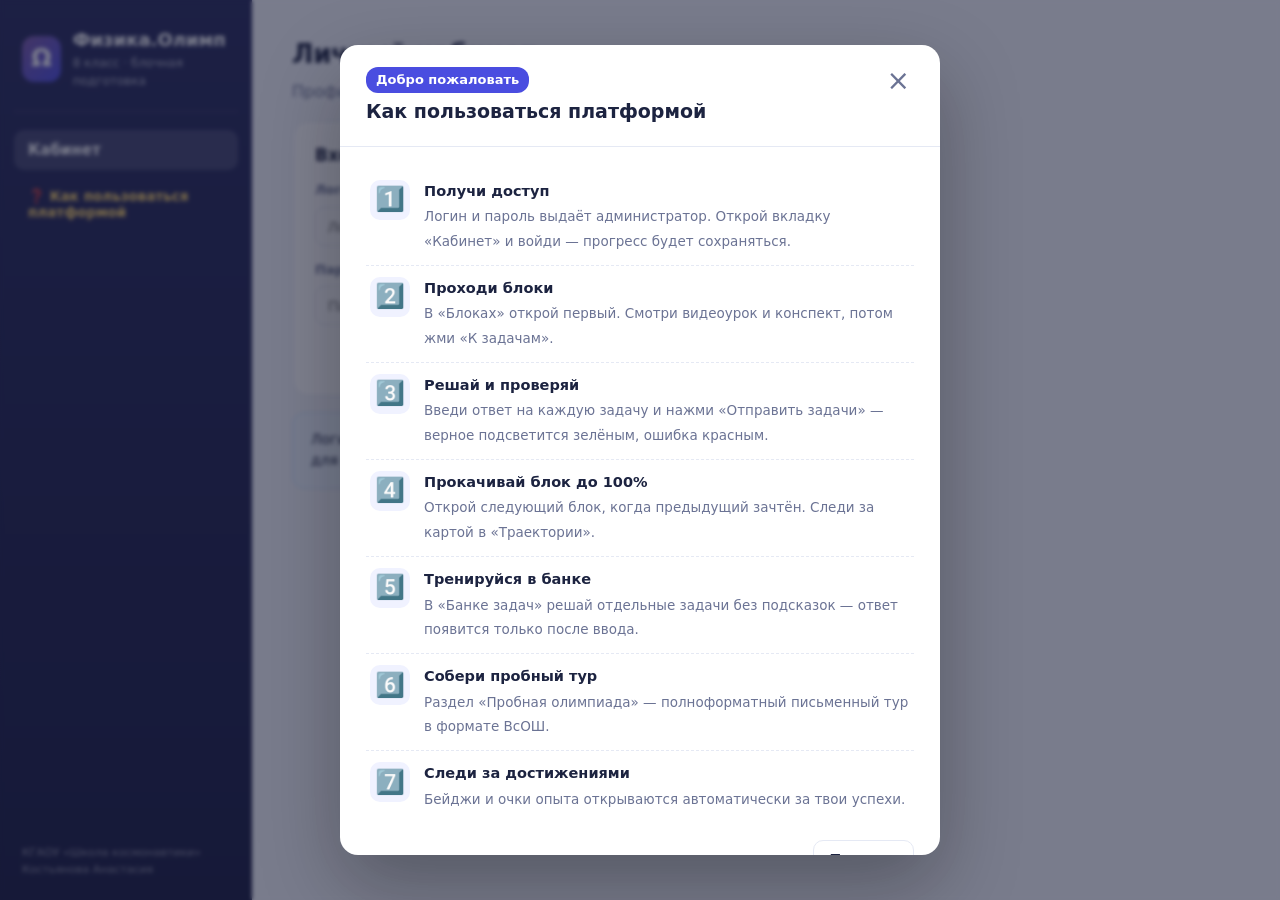
<file: index.html>
<!DOCTYPE html>
<html lang="ru">
<head>
<meta charset="UTF-8">
<meta name="viewport" content="width=device-width, initial-scale=1.0">
<title>Физика.Олимп 8 класс — блочная олимпиадная подготовка</title>
<link rel="stylesheet" href="style.css">
<link rel="stylesheet" href="katex/katex.min.css">
</head>
<body>
<div class="app" id="app">

  <aside class="sidebar" id="sidebar">
    <div class="brand">
      <div class="brand-icon">Ω</div>
      <div>
        <div class="brand-title">Физика.Олимп</div>
        <div class="brand-sub">8 класс · блочная подготовка</div>
      </div>
    </div>
    <nav class="nav">
      <button class="nav-btn" data-view="dashboard">Траектория</button>
      <button class="nav-btn" data-view="modules">Блоки</button>
      <button class="nav-btn" data-view="meeting" id="meeting-nav-btn">Блок с преподавателем</button>
      <button class="nav-btn" data-view="bank">Банк задач</button>
      <button class="nav-btn" data-view="olympiad" id="olympiad-nav-btn" style="display:none">Пробная олимпиада</button>
      <button class="nav-btn" data-view="classes" id="classes-nav-btn" style="display:none">Классы</button>
      <button class="nav-btn" data-view="mystats" id="mystats-nav-btn" style="display:none">Моя статистика</button>
      <button class="nav-btn" data-view="achievements">Достижения</button>
      <button class="nav-btn" data-view="profile">Кабинет</button>
      <button class="nav-help" id="nav-help-question">❓ Как пользоваться платформой</button>
    </nav>
    <div class="sidebar-foot" id="sb-user">КГАОУ «Школа космонавтики»<br>Костьянова Анастасия</div>
  </aside>

  <main class="main" id="main">

    <!-- ТРАЕКТОРИЯ -->
    <section class="view active" id="view-dashboard">
      <div class="hero">
        <div class="hero-inner">
          <span class="hero-tag">Олимпиадная физика · 8 класс</span>
          <h1>Твой трек <span class="accent">к олимпиадам</span></h1>
          <p class="hero-sub" id="hero-sub">Блочная дистанционная подготовка: видеокурс, теория, задачи и достижения.</p>
          <div class="hero-actions">
            <button class="btn btn-primary" data-view-btn="modules">Открыть блоки</button>
            <button class="btn btn-ghost" data-view-btn="bank">Банк задач</button>
          </div>
        </div>
        <div class="hero-badges">
          <div class="stat"><b id="dash-xp">0</b><span>очков опыта</span></div>
          <div class="stat"><b id="dash-lvl">Обуч.</b><span>уровень трека</span></div>
          <div class="stat"><b id="dash-modules">0/12</b><span>блоков</span></div>
          <div class="stat"><b id="dash-ach">0</b><span>достижений</span></div>
        </div>
      </div>

      <!-- МИНИ-КАРТА -->
      <div class="panel">
        <h3>Карта олимпиадного трека</h3>
        <p class="muted" style="font-size:13px;margin-bottom:12px">Где ты сейчас. Зелёные — пройдены, оранжевый — текущий, серые — впереди.</p>
        <div id="minimap" class="minimap"></div>
      </div>

      <div class="dash-row">
        <div class="panel skill-panel">
          <h3>Кольца навыков</h3>
          <p class="muted" style="font-size:13px;margin-bottom:12px">Пять компетенций олимпиадника. Заполнение растёт от задач.</p>
          <div id="skill-rings"></div>
        </div>
        <div class="panel mastery-panel">
          <h3>Мастерство по блокам</h3>
          <p class="muted" style="font-size:13px;margin-bottom:12px">100% — блок зачтён.</p>
          <div id="dash-mastery"></div>
        </div>
      </div>

      <div class="panel">
        <h3>📄 Домашнее задание</h3>
        <div id="dash-homework" class="dash-homework"></div>
      </div>

      <div class="panel">
        <h3>Последние достижения</h3>
        <div id="dash-ach-list" class="dash-ach-list"></div>
      </div>
    </section>

    <!-- МОДУЛИ (сетка прямоугольников) -->
    <section class="view" id="view-modules">
      <div class="view-head-row">
        <div class="view-head">
          <h2>Олимпиадные блоки</h2>
          <p class="muted">Каждый блок: видеокурс с конспектом → задачи → автопроверка. Следующий открывается после «зачёта».</p>
        </div>
        <div class="head-actions">
          <button class="btn" id="module-reset" title="Сбросить прогресс трека">Сбросить прогресс</button>
        </div>
      </div>
      <div id="module-grid"></div>
    </section>

    <!-- РАБОЧАЯ ОБЛАСТЬ МОДУЛЯ -->
    <section class="view" id="view-module">
      <div class="module-workspace">
        <button class="btn btn-sm" id="mod-back">← Ко всем блокам</button>
        <div id="mod-head" class="mod-head"></div>
        <!-- ЭТАП 1: ВИДЕОУРОК -->
        <div id="mod-lesson" class="mod-lesson"></div>
        <!-- ЭТАП 2: ЗАДАЧИ -->
        <div id="mod-tasks" class="mod-tasks"></div>
      </div>
    </section>

    <!-- МОДУЛЬ С ПРЕПОДАВАТЕЛЕМ -->
    <section class="view" id="view-meeting">
      <div class="view-head">
        <h2>Блок с преподавателем</h2>
        <p class="muted">Звонок (телемост), интерактивная доска и учебные материалы — всё связано с текущей темой.</p>
      </div>

      <div class="meeting-layout">

        <!-- ЛЕВАЯ КОЛОНКА: созвон + доска -->
        <div class="meeting-left">
          <div class="panel">
            <h3>📞 Созвон с преподавателем</h3>
            <p class="muted" style="font-size:13px;margin-bottom:10px">Открой звонок в телемосте, а ниже используй интерактивную доску.</p>
            <div class="telemost-box">
              <div class="telemost-hero">
                <div class="th-icon">📹</div>
                <div class="th-title">Звонок в Яндекс.Телемосте</div>
                <div class="th-sub">Яндекс.Телемост не позволяет встраивать звонок в страницу, поэтому он открывается в отдельной вкладке.</div>
                <a class="btn btn-primary btn-lg" href="https://telemost.yandex.ru/j/64857306460563" target="_blank" rel="noopener">🔔 Открыть звонок</a>
              </div>
            </div>
          </div>

          <div class="panel" id="main-board-panel">
            <div class="bb-head">
              <div>
                <h3>🎨 Интерактивная доска</h3>
                <div class="muted" style="font-size:12.5px" id="bb-head-sub">Лист 1</div>
              </div>
              <div class="bb-actions">
                <button class="btn btn-sm bb-btn" id="bb-invert" title="Инвертировать доску (белая/тёмная)">🌗 Инверт</button>
                <button class="btn btn-sm bb-btn" id="bb-save">💾 Сохранить доску</button>
              </div>
            </div>

            <!-- Панель инструментов -->
            <div class="bb-toolbar">
              <button class="bb-tool active" data-tool="pen" title="Рисовать">✏️</button>
              <button class="bb-tool" data-tool="eraser" title="Стирать">🧽</button>
              <button class="bb-tool" data-tool="rect" title="Прямоугольник">▭</button>
              <button class="bb-tool" data-tool="ellipse" title="Овал">◯</button>
              <button class="bb-tool" data-tool="line" title="Линия">╱</button>
              <button class="bb-tool" data-tool="select" title="Выбрать картинку">🖼</button>
              <span class="bb-sep"></span>
              <button class="bb-tool" id="bb-addimg" title="Добавить картинку">➕🖼</button>
              <span class="bb-sep"></span>
              <input type="color" id="bb-color" value="#1c2340" title="Цвет маркера">
              <span class="bb-color-val" id="bb-color-val">#1c2340</span>
              <span class="bb-sep"></span>
              <button class="bb-tool" id="bb-new" title="Новый лист">📄</button>
              <button class="bb-tool" id="bb-undo" title="Отменить">↩️</button>
              <button class="bb-tool" id="bb-clear" title="Очистить лист">🗑</button>
              <input type="file" id="bb-imgfile" accept="image/*" hidden>
            </div>

            <!-- Листы -->
            <div class="bb-sheets" id="bb-sheets"></div>

            <!-- Холст -->
            <div class="bb-canvas-wrap">
              <canvas id="bb-canvas" width="1200" height="700"></canvas>
            </div>
          </div>
        </div>

        <!-- ПРАВАЯ КОЛОНКА: учебные материалы -->
        <div class="meeting-right">
          <div class="panel">
            <h3>📚 Учебные материалы</h3>
            <p class="muted" style="font-size:13px;margin-bottom:10px">Конспекты, листы и сохранённые доски по теме.</p>
            <div id="mmaterials-list" class="materials-list"></div>
          </div>
        </div>

      </div>
    </section>

    <!-- БАНК ЗАДАЧ -->
    <section class="view" id="view-bank">
      <div class="view-head-row">
        <div class="view-head">
          <h2>Банк олимпиадных задач</h2>
          <p class="muted">Решай задачи без подсказки, зарабатывай опыт. Ответы не показываются заранее.</p>
        </div>
        <div class="head-actions">
          <button class="btn btn-primary" id="bank-add">+ Добавить задачу</button>
        </div>
      </div>

      <div class="bank-summary">
        <div class="bs-block"><b id="statBase">0</b><span>База</span></div>
        <div class="bs-block"><b id="statActive">0</b><span>Актив</span></div>
        <div class="bs-block"><b id="statOlimp">0</b><span>Олимп</span></div>
        <div class="bs-block"><b id="statSession">0</b><span>Сессия</span></div>
        <div class="bs-block total"><b id="statSolved">0</b><span>решено верно</span></div>
      </div>

      <div class="bank-filters">
        <span>Блок:</span>
        <select id="bank-module-filter" class="filter-select">
          <option value="all">Все блоки</option>
        </select>
        <span class="fsep">Уровень:</span>
        <button class="chip active" data-lvla="all">Все</button>
        <button class="chip" data-lvla="base">База</button>
        <button class="chip" data-lvla="active">Актив</button>
        <button class="chip" data-lvla="olimp">Олимп</button>
        <button class="chip" data-lvla="session">СЕССИЯ</button>
      </div>
      <div id="bank-list"></div>
    </section>

    <!-- ПРОБНАЯ ОЛИМПИАДА -->
    <section class="view" id="view-olympiad">
      <div class="view-head">
        <h2>Пробная олимпиада</h2>
        <p class="muted">Полноформатный письменный тур в формате ВсОШ. Собери набор, скачай листы, реши и разбери ошибки.</p>
      </div>
      <div class="pattern-card">
        <h3>Формат тура</h3>
        <div class="pattern-row"><span class="p-badge bO">Задачи 1–5</span><span>5 задач · по 5–7 баллов · письменное решение</span></div>
        <div class="pattern-row scored"><span>Всего</span><span>макс. 30 баллов · 3 часа</span></div>
      </div>
      <div class="olymp-actions">
        <div class="kr-material">
          <label>Брать задачи из блоков</label>
          <select id="olymp-modules" multiple size="4"></select>
          <span class="muted" style="font-size:12px">Ctrl/Cmd — выбрать несколько</span>
        </div>
        <button class="btn btn-primary" id="olymp-gen">Собрать тур (5 задач)</button>
        <button class="btn" id="olymp-dl-txt" disabled>Скачать лист (txt)</button>
      </div>
      <div id="olymp-output"></div>
    </section>

    <!-- КЛАССЫ (учитель/админ) -->
    <section class="view" id="view-classes">
      <div class="view-head-row">
        <div class="view-head">
          <h2>Классы</h2>
          <p class="muted">Выбери класс или создай новый. Внутри — олимпиады, контрольные работы и статистика класса.</p>
        </div>
        <div class="head-actions">
          <button class="btn btn-primary" id="classes-add-btn">+ Создать класс</button>
        </div>
      </div>
      <div id="classes-body"></div>
    </section>

    <!-- Подвкладка КЛАССА: олимпиады / КР / статистика -->
    <section class="view" id="view-class">
      <div class="cl-topbar">
        <button class="btn btn-sm" id="cl-back">← Ко всем классам</button>
        <div>
          <h2 id="cl-title"></h2>
          <div class="muted" id="cl-sub" style="font-size:13px"></div>
        </div>
        <button class="btn btn-sm btn-ghost" id="cl-edit">Состав класса</button>
        <button class="btn btn-sm btn-danger" id="cl-del" style="background:#fdecea;color:#c0392b;border:1px solid #f3b7b0">🗑 Удалить класс</button>
      </div>
      <div id="cl-body" class="cl-body"></div>
    </section>

    <!-- МОЯ СТАТИСТИКА (ученик) -->
    <section class="view" id="view-mystats">
      <div class="view-head">
        <h2>Моя статистика</h2>
        <p class="muted">Твои результаты: олимпиады РСОШ, домашние задания и выполнение курса.</p>
      </div>
      <div id="mystats-body"></div>
    </section>

    <!-- ДОСТИЖЕНИЯ -->
    <section class="view" id="view-achievements">
      <div class="view-head-row">
        <div class="view-head">
          <h2>Достижения</h2>
          <p class="muted">Бейджи за успехи в треке. Открываются автоматически.</p>
        </div>
        <div class="head-actions">
          <button class="btn" id="ach-export">Экспорт</button>
          <button class="btn" id="ach-import">Импорт</button>
        </div>
      </div>
      <div id="ach-grid" class="ach-grid"></div>
      <input type="file" id="ach-file" accept=".json" hidden>
    </section>

    <!-- ЛИЧНЫЙ КАБИНЕТ -->
    <section class="view" id="view-profile">
      <div class="view-head">
        <h2>Личный кабинет</h2>
        <p class="muted">Профиль ученика. Данные хранятся локально в браузере.</p>
      </div>
      <div id="profile-body" class="profile-body"></div>
    </section>

    <!-- МОДАЛКА ТЕОРИИ -->
    <div class="modal" id="theory-modal" hidden>
      <div class="modal-box theory-box">
        <div class="modal-head">
          <div><span class="lesson-no" id="th-no"></span><h3 id="th-title"></h3><span class="lm-type" id="th-type"></span></div>
          <button class="modal-close" id="th-close">&times;</button>
        </div>
        <div class="modal-body" id="th-body"></div>
      </div>
    </div>

    <!-- МОДАЛКА ДОБАВЛЕНИЯ ЗАДАЧИ -->
    <div class="modal" id="task-modal" hidden>
      <div class="modal-box">
        <div class="modal-head"><h3>Добавить задачу в банк</h3><button class="modal-close" id="tm-close">&times;</button></div>
        <div class="modal-body">
          <form id="task-form">
            <div class="form-row"><label>Блок</label><select id="tf-module"></select></div>
            <div class="form-row"><label>Уровень</label><select id="tf-level"><option value="base">База</option><option value="active" selected>Актив</option><option value="olimp">Олимп</option></select></div>
            <div class="form-row"><label>Тип</label><select id="tf-type"><option value="calc">Расчётная</option><option value="test">Тест</option><option value="expert">Экспертная</option><option value="experiment">Эксперимент</option></select></div>
            <div class="form-row"><label>Условие</label><textarea id="tf-text" rows="3"></textarea></div>
            <div class="form-row" id="options-row" hidden><label>Варианты ответа (через «;»)</label><input id="tf-options"></div>
            <div class="form-row"><label>Ответ</label><input id="tf-answer"></div>
            <div class="form-row"><label>Решение</label><textarea id="tf-solution" rows="3"></textarea></div>
            <div class="form-actions"><button type="button" class="btn" id="tm-cancel">Отмена</button><button type="submit" class="btn btn-primary">Сохранить</button></div>
          </form>
        </div>
      </div>
    </div>

    <!-- МОДАЛКА ОНБОРДИНГА / "КАК ПОЛЬЗОВАТЬСЯ" -->
    <div class="modal" id="onboard-modal" hidden>
      <div class="modal-box onboard-box">
        <div class="modal-head">
          <div><span class="lesson-no">Добро пожаловать</span><h3>Как пользоваться платформой</h3></div>
          <button class="modal-close" id="ob-close">&times;</button>
        </div>
        <div class="modal-body">
          <div class="onboard-steps">
            <div class="ob-step"><div class="ob-icon">1️⃣</div><div class="ob-body"><b>Получи доступ</b><span>Логин и пароль выдаёт администратор. Открой вкладку «Кабинет» и войди — прогресс будет сохраняться.</span></div></div>
            <div class="ob-step"><div class="ob-icon">2️⃣</div><div class="ob-body"><b>Проходи блоки</b><span>В «Блоках» открой первый. Смотри видеоурок и конспект, потом жми «К задачам».</span></div></div>
            <div class="ob-step"><div class="ob-icon">3️⃣</div><div class="ob-body"><b>Решай и проверяй</b><span>Введи ответ на каждую задачу и нажми «Отправить задачи» — верное подсветится зелёным, ошибка красным.</span></div></div>
            <div class="ob-step"><div class="ob-icon">4️⃣</div><div class="ob-body"><b>Прокачивай блок до 100%</b><span>Открой следующий блок, когда предыдущий зачтён. Следи за картой в «Траектории».</span></div></div>
            <div class="ob-step"><div class="ob-icon">5️⃣</div><div class="ob-body"><b>Тренируйся в банке</b><span>В «Банке задач» решай отдельные задачи без подсказок — ответ появится только после ввода.</span></div></div>
            <div class="ob-step"><div class="ob-icon">6️⃣</div><div class="ob-body"><b>Собери пробный тур</b><span>Раздел «Пробная олимпиада» — полноформатный письменный тур в формате ВсОШ.</span></div></div>
            <div class="ob-step"><div class="ob-icon">7️⃣</div><div class="ob-body"><b>Следи за достижениями</b><span>Бейджи и очки опыта открываются автоматически за твои успехи.</span></div></div>
          </div>
          <div class="form-actions" style="margin-top:18px">
            <button class="btn" id="ob-skip">Понятно</button>
          </div>
        </div>
      </div>
    </div>

  </main>
</div>

<div id="toast" class="toast" hidden></div>

<script src="Каталог - Модули/data.js?v=20261109A"></script>
<script src="Каталог - Теория/theory.js?v=20261109A"></script>
<script src="Каталог - Видеоуроки/lessons.js?v=20261109A"></script>
<script src="Каталог - Банк олимпиадных задач/bank.js?v=20261109A"></script>
<script src="Каталог - Банк олимпиадных задач/bank-extra.js?v=20261109A"></script>
<script src="Каталог - Банк олимпиадных задач/bank-session.js?v=20261109A"></script>
<script src="Каталог - Сервер/xlsx.js?v=20261109A"></script>
<script src="pdfkit/pdf-lib.bundle.js?v=20261109A"></script>
<script src="pdfkit/fontkit.js?v=20261109A"></script>
<script src="pdfkit/fizika8-font.js?v=20261109A"></script>
<script src="pdfkit/pdf-gen.js?v=20261109A"></script>
<script src="katex/katex.min.js?v=20261109A"></script>
<script src="katex/auto-render.min.js?v=20261109A"></script>
<script src="db-config.js?v=20261109A"></script>
<script src="db.js?v=20261109A"></script>
<script src="app.js?v=20261109A"></script>
</body>
</html>
</file>
<file: style.css>
﻿:root{
  --bg:#f4f6fb;
  --card:#ffffff;
  --ink:#1c2340;
  --muted:#6b7394;
  --line:#e5e9f4;
  --primary:#4a4de0;
  --primary-2:#6c5ce7;
  --heat:#e8503a;
  --electro:#2f6fed;
  --good:#2f9e63;
  --gold:#f4a825;
  --shadow:0 10px 30px rgba(28,35,64,.08);
  --radius:16px;
}
*{box-sizing:border-box;margin:0;padding:0}
html{-webkit-text-size-adjust:100%}
body{font-family:"Segoe UI",system-ui,-apple-system,sans-serif;background:var(--bg);color:var(--ink);line-height:1.55}
button{font-family:inherit;cursor:pointer;border:none;background:none;color:inherit}

.app{display:flex;min-height:100vh}

/* -------- Sidebar -------- */
.sidebar{width:252px;flex:none;background:linear-gradient(180deg,#272a5c,#191c42);color:#fff;padding:22px 14px;display:flex;flex-direction:column;position:sticky;top:0;height:100vh}
.brand{display:flex;gap:12px;align-items:center;padding:4px 8px 20px;border-bottom:1px solid rgba(255,255,255,.12)}
.brand-icon{width:46px;height:46px;border-radius:12px;background:linear-gradient(135deg,#7d5ba6,#4a4de0);display:grid;place-items:center;font-size:24px;font-weight:700}
.brand-title{font-size:18px;font-weight:700}
.brand-sub{font-size:12px;opacity:.65}
.nav{display:flex;flex-direction:column;gap:4px;margin-top:18px;flex:1}
.nav-btn{text-align:left;padding:11px 14px;border-radius:10px;font-size:15px;color:#cdd2f0;transition:.15s;font-weight:500}
.nav-btn:hover{background:rgba(255,255,255,.06);color:#fff}
.nav-btn.active{background:rgba(255,255,255,.14);color:#fff;font-weight:600}
.sidebar-foot{font-size:11px;opacity:.5;padding:12px 8px 0}

/* -------- Main -------- */
.main{flex:1;padding:34px 40px;max-width:1200px}
.view{display:none;animation:fade .25s ease}
.view.active{display:block}
@keyframes fade{from{opacity:0;transform:translateY(6px)}to{opacity:1;transform:none}}

.view-head h2{font-size:26px;font-weight:800;letter-spacing:-.4px}
.view-head p{margin-top:6px;max-width:780px}
.muted{color:var(--muted)}
.view-head-row{display:flex;justify-content:space-between;align-items:flex-end;gap:20px;flex-wrap:wrap}
.head-actions{display:flex;gap:10px;flex-wrap:wrap}

/* -------- Buttons -------- */
.btn{background:#fff;border:1px solid var(--line);color:var(--ink);padding:10px 16px;border-radius:10px;font-size:14px;font-weight:600;transition:.15s}
.btn:hover{border-color:#c9cff0;background:#fafbff}
.btn-primary{background:linear-gradient(135deg,var(--primary),var(--primary-2));color:#fff;border:none}
.btn-primary:hover{filter:brightness(1.06);border:none}
.btn-ghost{background:transparent;border:none;color:var(--primary);font-weight:600}
.btn:disabled{opacity:.45;cursor:not-allowed}
.btn-sm{padding:6px 12px;font-size:13px}

/* -------- Hero / dashboard -------- */
.hero{background:linear-gradient(135deg,#343a7d,#4a4de0 55%,#7d5ba6);border-radius:22px;color:#fff;padding:38px;position:relative;overflow:hidden;box-shadow:var(--shadow)}
.hero::after{content:"";position:absolute;right:-60px;top:-60px;width:260px;height:260px;border-radius:50%;background:rgba(255,255,255,.10)}
.hero::before{content:"";position:absolute;right:40px;bottom:-90px;width:220px;height:220px;border-radius:50%;background:rgba(255,255,255,.06)}
.hero-inner{position:relative;z-index:2;max-width:640px}
.hero-tag{display:inline-block;font-size:12px;letter-spacing:.08em;text-transform:uppercase;background:rgba(255,255,255,.18);padding:5px 12px;border-radius:20px;margin-bottom:16px}
.hero h1{font-size:40px;font-weight:800;letter-spacing:-1px}
.hero .accent{color:#ffd76a}
.hero-sub{margin-top:12px;font-size:16px;opacity:.92}
.hero-actions{margin-top:24px;display:flex;gap:12px;flex-wrap:wrap}
.hero .btn{color:#fff}
.hero .btn-primary{background:#fff;color:var(--primary)}
.hero .btn-ghost{color:#fff;border-color:rgba(255,255,255,.5)}
.hero-badges{display:flex;gap:18px;margin-top:34px;flex-wrap:wrap;position:relative;z-index:2}
.stat{background:rgba(255,255,255,.12);border:1px solid rgba(255,255,255,.2);border-radius:14px;padding:10px 18px;text-align:center;min-width:78px}
.stat b{display:block;font-size:22px}
.stat span{font-size:12px;opacity:.85}

.panel{background:var(--card);border:1px solid var(--line);border-radius:var(--radius);padding:20px 22px;margin-top:18px}
.panel h3{font-size:17px;font-weight:800;margin-bottom:6px}
.dash-row{display:grid;grid-template-columns:1fr 1fr;gap:16px}
.dash-row .panel{width:auto}
.dash-ach-list{display:flex;flex-direction:column;gap:8px}
.dash-achievement{display:flex;gap:12px;align-items:center;background:#f7f8ff;border:1px solid var(--line);border-radius:12px;padding:10px 14px}
.dash-achievement .da-icon{font-size:24px}
.dash-achievement .da-name{font-weight:700}
.dash-achievement.locked{opacity:.5}

/* Skill rings */
.skill-rings{display:flex;flex-direction:column;gap:10px}
.skill-ring{display:flex;align-items:center;gap:12px}
.skill-ring .sr-icon{font-size:20px;width:28px}
.skill-ring .sr-name{width:130px;font-weight:600;font-size:14px}
.sr-bar{flex:1;background:#eef0ff;border-radius:10px;height:12px;overflow:hidden}
.sr-bar i{display:block;height:100%;border-radius:10px;transition:width .4s}
.sr-pct{width:44px;text-align:right;font-weight:700;font-size:13px;color:var(--muted)}

/* Mastery rows */
.mastery-list{display:flex;flex-direction:column;gap:8px}
.mastery-row{display:flex;align-items:center;gap:10px}
.mastery-row .m-icon{font-size:16px;width:22px}
.mastery-row .m-name{flex:1;font-size:13.5px;font-weight:600}
.mastery-row .m-bar{flex:1.4;background:#eef0ff;border-radius:10px;height:10px;overflow:hidden}
.mastery-row .m-bar i{display:block;height:100%;border-radius:10px;background:linear-gradient(90deg,var(--good),var(--electro))}
.mastery-row .m-pct{width:44px;text-align:right;font-weight:700;font-size:13px;color:var(--muted)}

/* -------- Module map -------- */
.mod-map{display:flex;flex-direction:column;gap:10px;margin-top:16px}
.mod-card{display:flex;gap:16px;align-items:center;background:var(--card);border:1px solid var(--line);border-top:5px solid;border-radius:var(--radius);padding:16px 20px;transition:.15s}
.mod-card.locked{opacity:.55;border-top-color:#cfd4ea;filter:grayscale(.35)}
.mod-card.active-mod{cursor:pointer}
.mod-card.active-mod:hover{transform:translateY(-2px);box-shadow:var(--shadow)}
.mod-card.complete{border-left:6px solid var(--good)}
.mod-icon{width:48px;height:48px;border-radius:12px;display:grid;place-items:center;font-size:24px;flex:none;color:#fff}
.mod-body{flex:1}
.mod-body h3{font-size:17px;display:flex;gap:10px;align-items:center}
.mod-no{font-size:12px;font-weight:700;color:#fff;background:#6b7394;border-radius:12px;padding:2px 9px}
.mod-body p{font-size:13.5px;color:var(--muted);margin-top:2px}
.mod-progress{margin-top:8px;display:flex;align-items:center;gap:10px;font-size:12.5px;color:var(--muted)}
.mod-progress .mp-bar{flex:1;max-width:220px;background:#eef0ff;border-radius:10px;height:9px;overflow:hidden}
.mod-progress .mp-bar i{display:block;height:100%;background:linear-gradient(90deg,var(--good),var(--electro));border-radius:10px}
.mod-lvla{display:flex;gap:6px}
.lvla-badge{font-size:12px;font-weight:700;padding:3px 9px;border-radius:12px;color:#fff}
.lvla-badge .lv-name{opacity:.85}
.mod-ops{display:flex;gap:8px;margin-left:8px}
.mod-ops .btn-mini{padding:7px 12px;font-size:12.5px;border:1px solid var(--line);border-radius:9px;background:#fff;font-weight:600}
.mod-ops .btn-mini:hover{border-color:var(--primary);color:var(--primary)}
.mod-ops .btn-mini:disabled{opacity:.4;cursor:not-allowed}
.mod-locked-note{font-size:12px;color:var(--muted);font-weight:600}
.bolt{position:relative}

/* -------- Р РµРґР°РєС‚РёСЂРѕРІР°РЅРёРµ РєРѕРЅС‚РµРЅС‚Р° (teacher/admin) -------- */
.lesson-editbar{display:flex;gap:8px;flex-wrap:wrap;margin-top:8px;justify-content:center}
.lesson-editbar .btn{margin-top:2px}
.conspect-editor{background:#fff;border:1px solid var(--line);border-radius:14px;padding:16px 18px;margin:14px 0;border-left:4px solid var(--gold)}
.conspect-editor h3{font-size:15px;margin-bottom:8px}
.ce-head{display:flex;justify-content:space-between;align-items:center;gap:10px;flex-wrap:wrap;margin-bottom:10px}
.ce-toolbar{display:flex;gap:6px;flex-wrap:wrap;background:#f4f6fb;border:1px solid var(--line);border-radius:10px;padding:8px;margin-bottom:10px}
.ce-tb{padding:6px 10px;border:1px solid var(--line);background:#fff;border-radius:8px;font-size:13px;font-weight:600;cursor:pointer;color:var(--ink);line-height:1.2}
.ce-tb:hover{border-color:var(--primary);background:#f0f2ff}
.ce-sep{width:1px;background:var(--line);margin:2px 4px}
.ce-grid{display:grid;grid-template-columns:1fr 1fr;gap:12px}
.conspect-editor textarea{width:100%;padding:10px 12px;border:1px solid var(--line);border-radius:9px;font-size:13.5px;font-family:ui-monospace,Consolas,monospace;min-height:280px;resize:vertical;line-height:1.5}
.conspect-editor textarea:focus{outline:2px solid #c9cff0;border-color:var(--primary)}
.ce-preview{border:1px dashed var(--line);border-radius:9px;padding:12px 14px;background:#fdfdff;overflow:auto;max-height:360px;font-size:14px}
.ce-help{background:#eef3ff;border:1px solid #d7e0ff;border-radius:10px;padding:10px 14px;margin:10px 0;font-size:13px;color:#33406e}
.ce-help ul{margin:6px 0 6px 18px}
.ce-help li{margin:3px 0}
.ce-help code{background:#fff;border:1px solid #d7e0ff;border-radius:5px;padding:1px 5px;font-size:12px}
/* РћС„РѕСЂРјР»РµРЅРёРµ РєРѕРЅСЃРїРµРєС‚Р° */
.conspect-body h3.cc-h{font-size:19px;margin:12px 0 8px;color:var(--ink)}
.conspect-body h4{font-size:16px;margin:10px 0 6px}
.conspect-body h5{font-size:14.5px;margin:8px 0 5px}
.conspect-body p{margin:6px 0;font-size:14.5px;color:#3a4263}
.conspect-body ul,.conspect-body ol{margin:6px 0 6px 22px;font-size:14.5px;color:#3a4263}
.conspect-body li{margin:3px 0}
.conspect-body hr{border:none;border-top:2px dashed var(--line);margin:12px 0}
.conspect-body mark{background:#fff3a3;padding:0 3px;border-radius:3px}
.conspect-body .cf{font-family:"Cambria Math","Times New Roman",serif;font-style:italic;background:#f0f2ff;border-radius:4px;padding:1px 6px;font-weight:600}
.conspect-body .cc-warn{background:#fff4e5;border-left:4px solid var(--gold);border-radius:8px;padding:9px 12px;margin:8px 0;font-weight:600;color:#7a4a00}
/* Р¦РІРµС‚РЅС‹Рµ Р±Р»РѕРєРё СѓСЂРѕРєР° */
.ce-blocks{align-items:center}
.ce-lbl{font-size:12.5px;font-weight:700;color:var(--muted);margin-right:2px}
.conspect-body .cc-block{border-radius:12px;padding:12px 16px;margin:10px 0;border:1px solid var(--line);background:#fbfcff}
.conspect-body .cc-block>p{margin:6px 0}
.conspect-body .cc-block:first-child>p:first-child{margin-top:0}
.conspect-body .cc-block:last-child>p:last-child{margin-bottom:0}
.conspect-body .cc-green{background:#eefbf3;border-color:#c4e6d3;border-left:4px solid #2f9e63}
.conspect-body .cc-blue{background:#eef4ff;border-color:#cfe0fa;border-left:4px solid #2f6fed}
.conspect-body .cc-yellow{background:#fffbe8;border-color:#f2e3a8;border-left:4px solid #e8b60c}
.conspect-body .cc-red{background:#fdeeee;border-color:#f4cccc;border-left:4px solid #d9432f}
.conspect-body .cc-violet{background:#f4effa;border-color:#ddcff0;border-left:4px solid #7d5ba6}
.conspect-body .cc-gray{background:#f4f5f8;border-color:#dfe3ec;border-left:4px solid #8a91a8}
.conspect-body .cc-note{background:#eef3ff;border-left:4px solid var(--electro);border-radius:8px;padding:9px 12px;margin:8px 0;color:#33406e}
.conspect-body .cc-img{max-width:100%;border-radius:8px;border:1px solid var(--line);margin:8px 0;display:block}
.conspect-body a{color:var(--primary);font-weight:600}
.conspect-body .cc-table,.bt-q .cc-table,.bt-solution .cc-table{border-collapse:collapse;width:100%;margin:10px 0;font-size:14px;background:#fff}
.conspect-body .cc-table th,.conspect-body .cc-table td,.bt-q .cc-table th,.bt-q .cc-table td,.bt-solution .cc-table th,.bt-solution .cc-table td{border:1px solid var(--line);padding:7px 10px;text-align:left;vertical-align:middle}
.conspect-body .cc-table th,.bt-q .cc-table th,.bt-solution .cc-table th{background:#f0f2ff;color:var(--ink);font-weight:700}
.conspect-body .cc-table tr.cc-th th,.bt-q .cc-table tr.cc-th th,.bt-solution .cc-table tr.cc-th th{background:#eef4ff}
.conspect-body .cc-table .katex,.conspect-body .cc-table .katex-display,.bt-q .cc-table .katex,.bt-solution .cc-table .katex{font-size:1.08em}
.subs-wrap{margin:14px 0 2px}
.subs-head{display:flex;align-items:center;justify-content:space-between;margin-bottom:10px}
.subs-title{margin:0;font-size:16px;font-weight:800;color:var(--ink)}
.subs-count{font-size:12px;color:var(--muted);background:#eef0ff;border-radius:12px;padding:2px 10px}
.subs-grid{display:grid;grid-template-columns:repeat(auto-fill,minmax(200px,1fr));gap:12px}
.subs-list{display:flex;flex-direction:column;gap:8px}
.ticket-row{display:flex;align-items:stretch;gap:12px;background:var(--card);border:1px solid var(--line);border-left:4px solid #0e7ab8;border-radius:10px;padding:12px 14px;cursor:pointer;transition:.15s}
.ticket-row:hover{border-color:var(--primary,var(--electro));box-shadow:var(--shadow)}
.ticket-row .tr-num{flex:0 0 30px;height:30px;border-radius:8px;background:#0e7ab8;color:#fff;font-weight:800;font-size:14px;display:flex;align-items:center;justify-content:center}
.ticket-row .tr-body{flex:1;min-width:0}
.ticket-row .tr-name{font-size:14px;font-weight:700;color:var(--ink);line-height:1.3}
.ticket-row .tr-desc{font-size:12.5px;color:var(--muted);margin-top:2px}
.ticket-row .tr-go{align-self:center;flex:0 0 auto;font-size:12px;font-weight:700;color:#0e7ab8;white-space:nowrap}
.tk-sets{display:flex;gap:16px;flex-wrap:wrap}
.tk-set{flex:1 1 360px;min-width:320px}
.tk-set h4{font-size:15px;font-weight:800;color:#0e7ab8;margin:0 0 8px;border-bottom:2px solid #0e7ab8;padding-bottom:4px}
.tk-set-div{flex:0 0 2px;background:var(--line)}
.tk-ticket-title{font-size:13px;font-weight:800;color:var(--ink);margin-bottom:6px}
.tk-row{display:flex;gap:8px;margin:4px 0}
.tk-idx{flex:0 0 20px;font-weight:800;color:var(--primary,var(--electro))}
.tk-txt{flex:1;min-width:0;line-height:1.35}
@media(max-width:760px){.tk-sets{flex-direction:column}.tk-set-div{height:16px;flex:none}}
.sub-card{background:var(--card);border:1px solid var(--line);border-top:5px solid var(--primary,var(--electro));border-radius:12px;padding:14px;display:flex;flex-direction:column;gap:6px;cursor:pointer;transition:.15s;position:relative}
.sub-card:hover{transform:translateY(-2px);box-shadow:var(--shadow)}
.sub-card.active{border-color:var(--primary,var(--electro));box-shadow:0 0 0 3px rgba(47,111,237,.18)}
.sub-card .sc-top{display:flex;align-items:center;justify-content:space-between}
.sub-card .sc-icon{font-size:28px}
.sub-card .sc-open-tag{font-size:10.5px;font-weight:800;color:#fff;background:var(--good,var(--electro));border-radius:10px;padding:2px 8px}
.sub-card .sc-name{font-size:15px;font-weight:700;color:var(--ink);margin:0;line-height:1.25}
.sub-card .sc-desc{font-size:12.5px;color:var(--muted);flex:1}
.sub-card .sc-num{font-size:11px;font-weight:700;color:var(--primary,var(--electro))}
.sub-card .sub-count-badge{background:var(--primary,var(--electro))}
.sub-open-head{display:flex;align-items:center;gap:12px;margin:6px 0 12px;flex-wrap:wrap}
.sub-open-title{margin:0;font-size:18px;font-weight:800;color:var(--ink)}
.conspect-edit-top{margin:12px 0 0;display:flex}
.conspect-edit-top .btn{margin-left:auto}
@media(max-width:860px){ .ce-grid{grid-template-columns:1fr} }

/* -------- Bank -------- */
.bank-summary{display:grid;grid-template-columns:repeat(auto-fit,minmax(150px,1fr));gap:14px;margin:20px 0}
.bs-block{background:var(--card);border:1px solid var(--line);border-radius:14px;padding:16px;text-align:center}
.bs-block b{display:block;font-size:28px;color:var(--primary)}
.bs-block span{font-size:12px;color:var(--muted)}
.bs-block.total b{color:var(--good)}
.bs-block.total.ok b{color:var(--good)}
.bank-filters{display:flex;align-items:center;gap:8px;flex-wrap:wrap;margin-bottom:16px}
.bank-filters>span{color:var(--muted);font-size:14px}
.bank-filters .fsep{color:var(--muted);font-size:14px;margin-left:8px}
.filter-select{padding:7px 12px;border:1px solid var(--line);border-radius:20px;background:#fff;font-size:13.5px;font-weight:600;color:var(--primary);font-family:inherit;cursor:pointer;max-width:320px}
.filter-select:focus{outline:2px solid #c9cff0;border-color:var(--primary)}
.chip{padding:7px 14px;border-radius:20px;background:#fff;border:1px solid var(--line);font-size:13.5px;font-weight:600;color:var(--muted)}
.chip.active{background:#eef0ff;color:var(--primary);border-color:#c9cff0}
.bank-section{background:var(--card);border:1px solid var(--line);border-radius:var(--radius);padding:18px 20px;margin-bottom:20px}
.bank-section .bs-head{display:flex;align-items:center;gap:10px;border-left:4px solid;padding-left:12px;margin-bottom:14px}
.bank-section .bs-head h3{font-size:18px}
.bank-section .bs-dot{width:12px;height:12px;border-radius:50%;flex:none}
.task-card{background:var(--card);border:1px solid var(--line);border-radius:14px;padding:14px 16px;margin-bottom:12px}
.task-card.solved{border-left:5px solid var(--good)}
.task-card.wrong{border-left:5px solid var(--heat)}
.task-card .totop{display:flex;gap:8px;align-items:center;flex-wrap:wrap;margin-bottom:8px}
.level-badge{font-size:11.5px;font-weight:700;color:#fff;padding:3px 10px;border-radius:12px}
.type-tag{font-size:12px;color:var(--muted)}
.tc-module{font-size:12px;font-weight:700;color:var(--primary)}
.tc-text{font-size:15px;font-weight:500;margin:6px 0}
.tc-opts{display:flex;flex-wrap:wrap;gap:8px;margin:8px 0}
.tc-opts span{background:#f2f4fb;border-radius:8px;padding:5px 12px;font-size:14px}
.tc-ans{font-size:13.5px;color:var(--good);font-weight:600}
.state-tag{font-size:11px;font-weight:700;border-radius:10px;padding:2px 8px}
.state-ok{background:#e6f6ec;color:var(--good)}
.state-wrong{background:#fdeeee;color:var(--heat)}
.state-new{background:#eef0ff;color:var(--primary)}

/* -------- Modal -------- */
.modal{position:fixed;inset:0;background:rgba(20,24,50,.55);z-index:50;display:grid;place-items:center;padding:20px;backdrop-filter:blur(2px)}
.modal[hidden]{display:none}
.modal-box{background:#fff;border-radius:18px;max-width:820px;width:100%;max-height:90vh;display:flex;flex-direction:column;box-shadow:0 30px 80px rgba(0,0,0,.3)}
.modal-head{display:flex;justify-content:space-between;align-items:flex-start;gap:16px;padding:22px 26px;border-bottom:1px solid var(--line)}
.modal-head h3{font-size:19px;font-weight:800;line-height:1.3}
.modal-close{font-size:28px;line-height:1;color:var(--muted);font-weight:400;padding:0 4px;background:none}
.modal-close:hover{color:#000}
.modal-body{padding:22px 26px;overflow-y:auto}
.lesson-no{display:inline-block;font-size:13px;font-weight:700;color:#fff;background:var(--primary);padding:3px 10px;border-radius:12px;margin-bottom:6px}
.lm-type{font-size:12.5px;color:var(--muted);display:block;margin-top:4px}

/* Theory */
.th-level{margin-bottom:20px}
.th-level h4{font-size:15px;display:flex;align-items:center;gap:8px;margin-bottom:8px}
.th-points{font-size:14.5px;color:#3a4263;margin-left:4px}
.th-points li{margin:6px 0}
.formula-list{display:flex;flex-direction:column;gap:8px;margin-top:8px}
.formula{background:#f0f2ff;border-left:4px solid var(--primary);border-radius:8px;padding:8px 12px}
.formula .f{font-family:"Cambria Math","Times New Roman",serif;font-weight:700;font-size:14.5px}
.formula .fd{font-size:12.5px;color:var(--muted)}
.tricks{background:#eef3ff;border:1px solid #d7e0ff;border-radius:10px;padding:10px 14px;margin-top:8px;font-size:14px;color:#33406e}
.tricks b{color:var(--primary)}

/* Solve modal */
.solve-q{font-size:16px;font-weight:500;margin-bottom:14px}
.solve-type{font-size:13px;color:var(--muted)}
.solve-opts{display:flex;flex-direction:column;gap:8px;margin:12px 0}
.solve-opts .so{background:#f2f4fb;border:1px solid var(--line);border-radius:10px;padding:9px 12px;font-size:14.5px;cursor:pointer;display:flex;gap:8px;align-items:center}
.solve-opts .so:hover{border-color:var(--primary)}
.solve-opts .so.selected{border-color:var(--primary);background:#eef0ff}
.solve-ans{margin-top:12px}
.solve-ans label{font-size:13px;font-weight:700;color:var(--muted);display:block;margin-bottom:6px}
.solve-ans input{width:100%;padding:10px 12px;border:1px solid var(--line);border-radius:9px;font-size:15px}
.solve-ans input:focus{outline:2px solid #c9cff0;border-color:var(--primary)}
.solve-result{margin-top:14px;border-radius:12px;padding:14px 16px}
.solve-result.ok{background:#e6f6ec;border:1px solid #c4e6d3}
.solve-result.bad{background:#fdeeee;border:1px solid #f3c9c9}
.solve-result h4{margin-bottom:6px}
.solve-result .sr-line{margin:4px 0}
.solve-xp{margin-top:10px;font-size:14px;font-weight:700;color:var(--gold)}
.solve-actions{display:flex;justify-content:flex-end;gap:10px;margin-top:16px}

/* Olympiad */
.pattern-card{background:var(--card);border:1px solid var(--line);border-radius:var(--radius);padding:20px 24px;margin:18px 0}
.pattern-card h3{font-size:16px;margin-bottom:12px}
.pattern-row{display:flex;gap:12px;align-items:center;padding:6px 0;font-size:15px}
.pattern-row.scored{margin-top:8px;padding-top:12px;border-top:1px dashed var(--line)}
.p-badge{font-size:12px;font-weight:700;color:#fff;padding:4px 12px;border-radius:14px;min-width:110px;text-align:center;background:var(--electro)}
.olymp-actions{display:flex;gap:12px;flex-wrap:wrap;align-items:flex-end;margin-bottom:20px}
.kr-material{display:flex;flex-direction:column;gap:4px}
.kr-material label{font-size:12px;font-weight:700;color:var(--muted)}
.kr-material select{padding:8px 12px;border:1px solid var(--line);border-radius:9px;font-size:14px;background:#fff;color:var(--ink);font-family:inherit}
.olymp-output{padding:0}
.olymp-info{font-size:13px;color:var(--muted);margin-bottom:12px}
.olymp-done{background:#e6f6ec;border-radius:12px;padding:12px 16px;margin-bottom:14px}
.ol-tasks{display:flex;flex-direction:column;gap:10px}
.ol-task{background:var(--card);border:1px solid var(--line);border-radius:12px;padding:14px 16px}
.ol-task h4{display:flex;align-items:center;gap:8px;font-size:14.5px;margin-bottom:6px}
.ol-task .ol-q{margin:6px 0;font-size:14.5px}
.ol-task .ol-toggle{color:var(--primary);font-weight:600;font-size:13px}
.ol-sol{background:#f7f8ff;border-radius:8px;padding:10px 12px;margin-top:6px;font-size:14px}
.ol-sol b{color:var(--good)}

/* Achievements */
.ach-grid{display:grid;grid-template-columns:repeat(auto-fill,minmax(200px,1fr));gap:14px;margin-top:18px}
.ach-card{background:var(--card);border:1px solid var(--line);border-radius:14px;padding:18px;text-align:center;display:flex;flex-direction:column;align-items:center;gap:6px}
.ach-card .a-icon{font-size:34px}
.ach-card .a-name{font-weight:700;font-size:15px}
.ach-card .a-desc{font-size:12.5px;color:var(--muted);flex:1}
.ach-card.locked{opacity:.45;filter:grayscale(.5)}
.ach-card .a-xp{font-size:12px;color:var(--gold);font-weight:700}

/* Forms */
.form-row{margin-bottom:14px}
.form-row label{display:block;font-size:13px;font-weight:600;color:var(--muted);margin-bottom:6px}
.form-row input,.form-row select,.form-row textarea{width:100%;padding:10px 12px;border:1px solid var(--line);border-radius:9px;font-size:14px;font-family:inherit}
.form-row input:focus,.form-row select:focus,.form-row textarea:focus{outline:2px solid #c9cff0;border-color:var(--primary)}
.form-actions{display:flex;justify-content:flex-end;gap:10px;margin-top:8px}
.empty{text-align:center;padding:46px 20px;color:var(--muted)}
.empty .big{font-size:44px;display:block;margin-bottom:12px}
.note{background:#eef3ff;border:1px solid #d7e0ff;border-radius:12px;padding:14px 16px;font-size:14px;color:#33406e;margin:16px 0}

/* Toast */
.toast{position:fixed;bottom:26px;left:50%;transform:translateX(-50%);background:#1c2340;color:#fff;padding:13px 22px;border-radius:12px;font-size:14px;box-shadow:0 10px 30px rgba(0,0,0,.3);z-index:80}
.toast[hidden]{display:none}

/* -------- РњРѕРґСѓР»Рё: СЃРµС‚РєР° РїСЂСЏРјРѕСѓРіРѕР»СЊРЅРёРєРѕРІ -------- */
.module-grid{display:grid;grid-template-columns:repeat(auto-fill,minmax(250px,1fr));gap:16px;margin-top:18px}
.mod-tile{background:var(--card);border:1px solid var(--line);border-top:6px solid;border-radius:var(--radius);padding:18px;display:flex;flex-direction:column;gap:8px;position:relative;transition:.15s}
.mod-tile .mt-top{display:flex;justify-content:space-between;align-items:center}
.mod-tile .mt-no{font-size:12px;font-weight:800;color:#fff;background:#6b7394;border-radius:12px;padding:2px 9px}
.mod-tile .mt-icon{font-size:30px}
.mod-tile h3{font-size:16px;line-height:1.25}
.mod-tile .mt-desc{font-size:12.5px;color:var(--muted);flex:1}
.mod-tile .mt-prog{display:flex;align-items:center;gap:8px;font-size:12px;color:var(--muted)}
.mod-tile .mt-bar{flex:1;background:#eef0ff;border-radius:10px;height:9px;overflow:hidden}
.mod-tile .mt-bar i{display:block;height:100%;background:linear-gradient(90deg,var(--good),var(--electro))}
.mod-tile .mt-state{font-size:11.5px;font-weight:700}
.mod-tile.locked{opacity:.55;filter:grayscale(.4)}
.mod-tile.complete{border-left:6px solid var(--good)}
.mod-tile.available{cursor:pointer}
.mod-tile.available:hover{transform:translateY(-3px);box-shadow:var(--shadow)}
.mod-tile.active-now{border-color:var(--gold);box-shadow:0 0 0 3px rgba(244,168,37,.25)}
.mt-lvl-badges{display:flex;gap:5px}
.mt-lvl-badges span{font-size:10.5px;font-weight:700;color:#fff;border-radius:10px;padding:2px 8px}
.mt-action{margin-top:4px}
.lock-note{font-size:12px;color:var(--muted);font-weight:600}

/* -------- РўСЂР°РµРєС‚РѕСЂРёСЏ: РіРѕСЂРёР·РѕРЅС‚Р°Р»СЊРЅР°СЏ Р·РјРµР№РєР° -------- */
.minimap{width:100%;margin:6px auto 0;padding-bottom:8px}
.track-seg{display:flex;flex-direction:column;align-items:center;width:92px;flex:none}
.track-circle{width:54px;height:54px;border-radius:50%;display:grid;place-items:center;font-size:22px;border:3px solid var(--line);background:#fff;position:relative;transition:.2s}
.track-circle .tc-check{display:none}
.track-seg.done .track-circle{border-color:var(--good);background:var(--good);color:#fff}
.track-seg.done .track-circle .tci{display:none}
.track-seg.done .track-circle .tc-check{display:block}
.track-seg.now .track-circle{border-color:var(--gold);background:#fffbee;box-shadow:0 0 0 5px rgba(244,168,37,.22);animation:pulse 2s infinite}
.track-seg.later .track-circle{border-color:var(--line);background:#fafbff;opacity:.65}
.track-name{font-size:10.5px;font-weight:700;color:var(--muted);text-align:center;margin-top:4px;max-width:86px}
.track-seg.now .track-name{color:var(--gold)}
.track-seg.done .track-name{color:var(--good)}
.track-pct{font-size:9.5px;color:var(--muted);font-weight:600}
@keyframes pulse{0%,100%{box-shadow:0 0 0 5px rgba(244,168,37,.22)}50%{box-shadow:0 0 0 8px rgba(244,168,37,.12)}}
/* РєР°Р¶РґР°СЏ СЃС‚СЂРѕРєР° Р·РјРµР№РєРё */
.minimap .track-row{display:flex;align-items:center;justify-content:center;width:100%}
/* РґРѕСЂРѕР¶РєР°-СЃРІСЏР·СЊ РјРµР¶РґСѓ РєСЂСѓРіР°РјРё */
.track-link{height:2px;width:26px;flex:none;background:var(--line);border-radius:2px;margin-bottom:16px}
.track-link.done{background:var(--good)}
/* Р·РёРіР·Р°Рі РІ РєРѕРЅС†Рµ СЃС‚СЂРѕРєРё: РїРѕРІРѕСЂРѕС‚ РІРЅРёР· */
.track-seg.mm-turn .track-circle::after{content:"";position:absolute;left:50%;bottom:-24px;width:2px;height:16px;background:var(--line);transform:translateX(-50%)}
.track-seg.mm-turn.done .track-circle::after{background:var(--good)}

/* -------- РџРѕРґСЃРєР°Р·РєР° РЅР°Рґ РєСЂСѓР¶РєРѕРј Р·РјРµР№РєРё -------- */
.snake-wrap{width:100%;margin:0 auto;display:flex;justify-content:center}
.snake-tip{position:fixed;z-index:120;width:230px;background:#fff;border:1px solid var(--line);border-radius:12px;box-shadow:0 12px 34px rgba(28,35,64,.18);overflow:hidden;pointer-events:none}
.snake-tip .st-head{color:#fff;font-weight:700;font-size:13px;padding:8px 12px}
.snake-tip .st-body{padding:10px 12px;font-size:12.5px;color:#3a4263}
.snake-tip .st-stat{margin-top:8px;padding-top:8px;border-top:1px dashed var(--line);font-weight:700;color:var(--good);font-size:12px}

/* -------- РџР°РЅРµР»СЊ Р°РґРјРёРЅРёСЃС‚СЂР°С‚РѕСЂР° -------- */
.admin-class{border:1px solid var(--line);border-radius:12px;padding:12px 14px;margin:12px 0}
.admin-class .ac-head{display:flex;justify-content:space-between;align-items:center;margin-bottom:6px}
.admin-class .ac-student{display:flex;align-items:center;gap:10px;padding:5px 4px;border-bottom:1px solid #f0f2f8}
.admin-class .ac-student:last-child{border-bottom:none}
.admin-class .ac-student button{margin-left:auto}
.astat-class{margin:12px 0}

/* -------- Р”РѕРјР°С€РЅРµРµ Р·Р°РґР°РЅРёРµ -------- */
.dash-homework{display:flex;flex-direction:column;gap:8px}
.hw-item{background:#f7f8ff;border:1px solid var(--line);border-radius:12px;padding:12px 14px;margin:10px 0;transition:.15s}
.hw-item:hover{border-color:#c9d2ec;box-shadow:0 2px 8px rgba(28,35,64,.06)}
.hw-title{font-weight:700;font-size:14.5px;color:#2f365f}
.hw-meta{font-size:12px;color:var(--muted);margin:2px 0}
.hw-text{font-size:13.5px;color:#3a4263;margin-top:4px;line-height:1.55;white-space:pre-wrap}
.hw-head{display:flex;align-items:center;justify-content:space-between;gap:10px}
.hw-form{background:#fff;border:1px solid var(--line);border-radius:14px;padding:16px 18px;margin-top:12px}

/* -------- РћРЅР±РѕСЂРґРёРЅРі -------- */
.ob-step{display:flex;gap:14px;padding:11px 4px;border-bottom:1px dashed var(--line)}
.ob-step:last-child{border-bottom:none}
.ob-step .ob-icon{font-size:24px;flex:none;width:40px;height:40px;background:#f0f2ff;border-radius:10px;display:grid;place-items:center}
.ob-step .ob-body b{display:block;font-size:14.5px;margin-bottom:2px}
.ob-step .ob-body span{font-size:13.5px;color:var(--muted)}
.onboard-box{max-width:600px}

/* -------- Р‘Р°РЅРє Р·Р°РґР°С‡: СЃР°РјРѕСЃС‚РѕСЏС‚РµР»СЊРЅС‹Р№ С‚СЂРµРЅР°Р¶С‘СЂ -------- */
.btask{background:#fff;border:1px solid var(--line);border-radius:14px;padding:16px 18px;margin-bottom:12px}
.btask.b-ok{border-left:5px solid var(--good)}
.btask.b-bad{border-left:5px solid var(--heat)}
.btask .bt-top{display:flex;gap:8px;align-items:center;flex-wrap:wrap;margin-bottom:8px}
.btask .bt-q{font-size:15px;font-weight:500;margin-bottom:10px}
.btask .bt-ans{margin-top:8px}
.btask .bt-ans input{width:100%;padding:9px 12px;border:1px solid var(--line);border-radius:9px;font-size:14.5px}
.btask .bt-ans input:focus{outline:2px solid #c9cff0;border-color:var(--primary)}
.btask .bt-ans input:disabled{background:#f2f4fb;color:#6b7394}
.btask .bt-opts{display:flex;flex-direction:column;gap:7px;margin-top:8px}
.btask .bt-opts .bo{background:#f2f4fb;border:1px solid var(--line);border-radius:9px;padding:8px 12px;font-size:14px;cursor:pointer}
.btask .bt-opts .bo:hover{border-color:var(--primary)}
.btask .bt-opts .bo.selected{border-color:var(--primary);background:#eef0ff;color:var(--primary);font-weight:600}
.btask .bt-opts .bo.correct{background:#e6f6ec;border-color:var(--good);color:var(--good)}
.btask .bt-opts .bo.incorrect{background:#fdeeee;border-color:var(--heat);color:var(--heat)}
.btask .bt-btnrow{margin-top:10px;display:flex;gap:8px;align-items:center}
.btask .bt-status{margin-top:8px;font-size:13.5px;font-weight:700}
.bt-state-ok{color:var(--good)}
.bt-state-bad{color:var(--heat)}
.btask .bt-solution{margin-top:8px;background:#f7f8ff;border:1px solid var(--line);border-radius:9px;padding:9px 12px;font-size:14px;color:#3a4263}
.btask .bt-solution b{color:var(--good)}
.btask .bt-reveal{margin-top:8px;display:none}
.btask .bt-solbtn{color:var(--primary);font-weight:700;font-size:13px;margin-top:8px}
.nav-help{text-align:left;padding:10px 14px;border-radius:10px;font-size:13.5px;color:#ffd76a;background:none;border:none;margin-top:4px;font-weight:600}
.nav-help:hover{background:rgba(255,255,255,.08);color:#ffe89a}

/* -------- Р Р°Р±РѕС‡Р°СЏ РѕР±Р»Р°СЃС‚СЊ РјРѕРґСѓР»СЏ -------- */
.module-workspace{background:var(--card);border:1px solid var(--line);border-radius:var(--radius);padding:22px 26px;margin-top:16px}
#mod-back{margin-bottom:14px;color:var(--primary)}
.mod-head{display:flex;align-items:center;gap:14px;border-bottom:1px dashed var(--line);padding-bottom:14px;margin-bottom:16px}
.mod-head .mh-icon{width:54px;height:54px;border-radius:14px;display:grid;place-items:center;font-size:28px;color:#fff;flex:none}
.mod-head h2{font-size:22px}
.mod-head .mh-meta{font-size:13px;color:var(--muted)}
.mod-head .mh-state{margin-left:auto}

/* Р’РёРґРµРѕСѓСЂРѕРє */
.lesson-video-wrap{margin-bottom:16px}
.lesson-video{width:100%;aspect-ratio:16/9;background:#1b1e44;border-radius:14px;display:grid;place-items:center;color:#fff;overflow:hidden}
.lesson-video video{width:100%;height:100%;object-fit:contain}
.lv-placeholder{text-align:center;padding:30px}
.lv-placeholder .lv-ph{font-size:40px;display:block;margin-bottom:10px}
.lv-placeholder .lv-t{font-size:15px;font-weight:600;margin-bottom:6px}
.lv-placeholder .lv-s{font-size:13px;opacity:.8;max-width:360px}
.lesson-conspect{background:#f7f8ff;border:1px solid var(--line);border-radius:14px;padding:16px 18px;margin:14px 0}
.lesson-conspect h3{font-size:15px;margin-bottom:10px;color:var(--primary)}
.lesson-conspect ol{margin-left:20px;font-size:14px;color:#3a4263}
.lesson-conspect li{margin:4px 0}
.lesson-keys{font-size:14px;color:#3a4263;margin:6px 0 8px}
.lesson-keys li{margin:4px 0}
.lesson-example{background:#eef3ff;border:1px solid #d7e0ff;border-radius:12px;padding:12px 14px;margin-top:12px;font-size:14px}
.lesson-example b{color:var(--primary)}
.lesson-example .le-a{color:var(--good);font-weight:700}
.stage-gate{display:flex;justify-content:center;margin:18px 0 4px}
.stage-gate .btn-lg{padding:14px 30px;font-size:16px;border-radius:12px}
.lock-gate{text-align:center;color:var(--muted);font-size:14px;padding:14px}

/* Р—Р°РґР°С‡Рё РјРѕРґСѓР»СЏ (Р±РµР· РѕС‚РІРµС‚РѕРІ) */
.mod-tasks{display:flex;flex-direction:column;gap:16px}
.mod-tasks .mt-title{font-size:16px;font-weight:800;margin-bottom:4px}
.mod-tasks .mt-sub{font-size:13px;color:var(--muted);margin-bottom:12px}
.wtask{background:#fff;border:1px solid var(--line);border-radius:14px;padding:16px 18px}
.wtask.w-ok{border-left:5px solid var(--good);background:#fbfefc}
.wtask.w-bad{border-left:5px solid var(--heat);background:#fffafa}
.wtask .wt-top{display:flex;gap:8px;align-items:center;flex-wrap:wrap;margin-bottom:8px}
.wtask .wt-q{font-size:15px;font-weight:500;margin-bottom:10px}
.wtask .wt-input{margin-top:8px}
.wtask .wt-input label{font-size:12.5px;font-weight:700;color:var(--muted);display:block;margin-bottom:5px}
.wtask .wt-input input{width:100%;padding:9px 12px;border:1px solid var(--line);border-radius:9px;font-size:14.5px}
.wtask .wt-input input:focus{outline:2px solid #c9cff0;border-color:var(--primary)}
.wtask .wt-input input:disabled{background:#f2f4fb;color:#6b7394}
.wtask .wt-opts{display:flex;flex-direction:column;gap:7px;margin-top:8px}
.wtask .wt-opts .wo{background:#f2f4fb;border:1px solid var(--line);border-radius:9px;padding:8px 12px;font-size:14px;cursor:pointer}
.wtask .wt-opts .wo:hover{border-color:var(--primary)}
.wtask .wt-opts .wo.selected{border-color:var(--primary);background:#eef0ff;color:var(--primary);font-weight:600}
.wtask .wt-opts .wo.correct{background:#e6f6ec;border-color:var(--good);color:var(--good)}
.wtask .wt-opts .wo.incorrect{background:#fdeeee;border-color:var(--heat);color:var(--heat)}
.wtask .wt-status{margin-top:10px;font-size:13.5px;font-weight:600}
.wt-status.ok{color:var(--good)}
.wt-status.bad{color:var(--heat)}
.wt-status.info{color:var(--muted)}
.wtask .wt-feedback{margin-top:8px;font-size:13.5px;color:var(--muted)}
.wtask .wt-answer{margin-top:8px;background:#fff7e6;border:1px solid #f4dfab;border-radius:9px;padding:9px 12px;font-size:14px}
.wtask .wt-answer b{color:var(--heat)}
.wtask .wt-answer .was{color:var(--ink);display:block;margin-top:4px}
.submit-bar{display:flex;gap:12px;align-items:center;justify-content:flex-end;margin-top:18px;padding-top:14px;border-top:1px dashed var(--line)}
.submit-bar .sb-hint{font-size:13px;color:var(--muted);flex:1}
.result-banner{margin-top:14px;border-radius:12px;padding:14px 16px}
.result-banner.rb-ok{background:#e6f6ec;border:1px solid #c4e6d3}
.result-banner.rb-part{background:#fffbee;border:1px solid #f4dfab}
.result-banner h4{margin-bottom:6px}

/* -------- Р›РёС‡РЅС‹Р№ РєР°Р±РёРЅРµС‚ -------- */
.profile-body{max-width:640px}
.profile-card{background:var(--card);border:1px solid var(--line);border-radius:var(--radius);padding:20px 22px;margin-top:16px}
.profile-card h3{font-size:17px;margin-bottom:12px}
.profile-row{margin-bottom:14px}
.profile-row label{display:block;font-size:13px;font-weight:600;color:var(--muted);margin-bottom:6px}
.profile-row input{padding:10px 12px;border:1px solid var(--line);border-radius:9px;font-size:15px;width:100%}
.profile-row input:focus{outline:2px solid #c9cff0;border-color:var(--primary)}
.profile-banner{background:#eef6ff;border:1px solid #cfe2fa;border-radius:12px;padding:16px 18px;margin-top:16px;font-size:14px}
.stats-grid{display:grid;grid-template-columns:repeat(auto-fit,minmax(130px,1fr));gap:12px;margin-top:12px}
.stat-cell{background:#f7f8ff;border:1px solid var(--line);border-radius:12px;padding:12px;text-align:center}
.stat-cell b{display:block;font-size:22px;color:var(--primary)}
.stat-cell span{font-size:12px;color:var(--muted)}

/* -------- Р”РѕСЃС‚РёР¶РµРЅРёСЏ: РїСЂСЏРјРѕСѓРіРѕР»СЊРЅРёРєРё -------- */
.ach-grid{display:grid;grid-template-columns:repeat(auto-fill,minmax(200px,1fr));gap:14px;margin-top:18px}
.ach-card{background:var(--card);border:1px solid var(--line);border-radius:14px;padding:18px;text-align:center;display:flex;flex-direction:column;align-items:center;gap:6px}
.ach-card .a-icon{font-size:34px}
.ach-card .a-name{font-weight:700;font-size:15px}
.ach-card .a-desc{font-size:12.5px;color:var(--muted);flex:1}
.ach-card.locked{opacity:.45;filter:grayscale(.5)}
.ach-card .a-xp{font-size:12px;color:var(--gold);font-weight:700}

/* -------- РњРѕРґСѓР»СЊ СЃ РїСЂРµРїРѕРґР°РІР°С‚РµР»РµРј: СЃРѕР·РІРѕРЅ, РґРѕСЃРєР°, РјР°С‚РµСЂРёР°Р»С‹ -------- */
.meeting-layout{display:grid;grid-template-columns:1fr 320px;gap:18px;margin-top:16px;align-items:start}
.meeting-left{display:flex;flex-direction:column;gap:18px}
.meeting-right{display:flex;flex-direction:column;gap:18px;position:sticky;top:16px}
.telemost-box{background:var(--bg);border:1px solid var(--line);border-radius:14px;overflow:hidden}
#telemost-frame{width:100%;height:340px;border:none;display:block;background:#1b1e44}
.telemost-hero{display:flex;flex-direction:column;align-items:center;justify-content:center;gap:8px;padding:34px 24px;text-align:center;background:linear-gradient(135deg,#f0f2ff,#eef6ff);min-height:220px}
.telemost-hero .th-icon{font-size:44px}
.telemost-hero .th-title{font-size:17px;font-weight:800}
.telemost-hero .th-sub{font-size:13px;color:var(--muted);max-width:360px;margin-bottom:6px}
.mi-actions{display:flex;align-items:center;gap:8px;margin-top:4px;flex-wrap:wrap}
.mi-actions .mi-open,.mi-actions .mi-del{display:inline-flex;align-items:center;gap:4px;padding:5px 10px;border-radius:8px;font-size:12.5px;font-weight:700;line-height:1;border:1px solid var(--line);background:#fff;cursor:pointer;white-space:nowrap}
.mi-actions .mi-open{color:var(--primary)}
.mi-actions .mi-open:hover{border-color:var(--primary);background:#f0f2ff}
.mi-actions .mi-del{color:var(--heat)}
.mi-actions .mi-del:hover{border-color:var(--heat);background:#fdeeee}

/* Р”РѕСЃРєР° */
.bb-head{display:flex;justify-content:space-between;align-items:flex-start;gap:10px;flex-wrap:wrap;margin-bottom:10px}
.bb-actions{display:flex;gap:8px}
.bb-btn{background:var(--primary);color:#fff;border:none}
.bb-btn:hover{filter:brightness(1.08)}
.bb-toolbar{display:flex;align-items:center;gap:6px;flex-wrap:wrap;background:#f4f6fb;border:1px solid var(--line);border-radius:12px;padding:8px 10px;margin-bottom:10px}
.bb-tool{width:38px;height:38px;border-radius:9px;background:#fff;border:1px solid var(--line);font-size:18px;display:grid;place-items:center;transition:.12s}
.bb-tool:hover{border-color:var(--primary);background:#f0f2ff}
.bb-tool.active{background:var(--primary);color:#fff;border-color:var(--primary)}
.bb-sep{width:1px;height:26px;background:var(--line);margin:0 4px}
#bb-color{width:40px;height:38px;border:1px solid var(--line);border-radius:9px;padding:2px;background:#fff;cursor:pointer}
.bb-color-val{font-size:12px;font-weight:600;color:var(--muted);font-family:monospace}
.bb-sheets{display:flex;gap:8px;flex-wrap:wrap;margin-bottom:10px}
.bb-sheet{min-width:46px;padding:8px 12px;background:#fff;border:1px solid var(--line);border-radius:9px;font-size:12.5px;font-weight:600;color:var(--muted)}
.bb-sheet.active{background:var(--primary);color:#fff;border-color:var(--primary)}
.bb-canvas-wrap{background:#fff;border:1px solid var(--line);border-radius:14px;overflow:auto;position:relative;min-height:420px}
#bb-canvas{display:block;width:100%;height:auto;cursor:crosshair;touch-action:none;background:#fff}
.bb-canvas-wrap.dark{background:#1b1e44}
.bb-canvas-wrap.dark #bb-canvas{background:#1b1e44}

/* РњР°С‚РµСЂРёР°Р»С‹ */
.materials-list{display:flex;flex-direction:column;gap:10px}
.material-item{background:#f7f8ff;border:1px solid var(--line);border-radius:12px;padding:12px 14px;display:flex;flex-direction:column;gap:6px}
.material-item .mi-top{display:flex;justify-content:space-between;align-items:center;gap:8px}
.material-item .mi-title{font-weight:700;font-size:14px}
.material-item .mi-type{font-size:11.5px;font-weight:700;color:#fff;background:var(--electro);border-radius:10px;padding:2px 8px}
.material-item .mi-meta{font-size:12px;color:var(--muted)}
.material-item .mi-open{font-size:12.5px;color:var(--primary);font-weight:700;cursor:pointer}
.material-item .mi-img{width:100%;border-radius:8px;border:1px solid var(--line);margin-top:4px}

@media(max-width:1040px){
  .meeting-layout{grid-template-columns:1fr}
  .meeting-right{position:static}
}

@media(max-width:860px){
  .app{flex-direction:column}
  .sidebar{width:100%;height:auto;position:static;flex-direction:row;align-items:center;flex-wrap:wrap;padding:12px}
  .nav{flex-direction:row;flex-wrap:wrap;margin-top:10px;gap:4px}
  .nav-btn{padding:8px 12px;font-size:13.5px}
  .brand{border:none;padding:0}
  .brand-sub{display:none}
  .sidebar-foot{display:none}
  .main{padding:22px 16px}
  .hero{padding:26px}
  .hero h1{font-size:30px}
  .hero-badges{gap:10px}
  .hero .stat{min-width:62px;padding:8px 12px}
  .stat b{font-size:18px}
  .view-head h2{font-size:22px}
  .view-head-row{flex-direction:column;align-items:flex-start}
  .modal-box{max-height:94vh}
  .dash-row{grid-template-columns:1fr}
}

/* -------- Вкладка «Олимпиады» (РСОШ по физике) -------- */
.olimp-class-head{font-size:15px;color:var(--ink);margin-bottom:8px}
.olimp-legend{display:flex;align-items:center;gap:8px;flex-wrap:wrap;margin:4px 0 14px}
.olimp-lvl-chip{display:inline-flex;align-items:center;justify-content:center;padding:2px 9px;border-radius:999px;font-size:12px;font-weight:700;color:#fff;line-height:1.4}
.clvl-i{background:var(--gold)}
.clvl-ii{background:var(--electro)}
.clvl-iii{background:var(--good)}
.clvl-mp{background:#8e4fd0}
.olimp-lvl-chip.clvl-i,.olimp-lvl-chip.clvl-ii,.olimp-lvl-chip.clvl-iii,.olimp-lvl-chip.clvl-mp{box-shadow:0 1px 2px rgba(0,0,0,.12)}
.olimp-scroll{overflow:auto;margin-top:6px;max-height:620px;border:1px solid var(--line);border-radius:14px;background:#fff;box-shadow:0 2px 8px rgba(28,35,64,.04)}
.olimp-table{border-collapse:separate;border-spacing:0;width:100%;font-size:13px;min-width:900px}
.olimp-table thead{position:sticky;top:0;z-index:5}
.olimp-table th{background:linear-gradient(180deg,#f4f6fc,#ecEFF8);padding:10px 10px;border-bottom:2px solid #dfe4f0;vertical-align:top;text-align:center;font-size:11px;letter-spacing:.3px;color:#55608a;text-transform:uppercase}
.olimp-table th:first-child{border-top-left-radius:13px}
.olimp-table th:last-child{border-top-right-radius:13px}
.olimp-table th .ol-th-name{font-weight:700;font-size:12px;line-height:1.35;margin-top:4px;color:#2a3157;text-transform:none;letter-spacing:0}
.olimp-table th.ol-th-1{background:linear-gradient(180deg,#fff5e0,#ffeccb)}
.olimp-table th.ol-th-2{background:linear-gradient(180deg,#eaf1ff,#deeaff)}
.olimp-table th.ol-th-3{background:linear-gradient(180deg,#e8f8f0,#d9f1e5)}
.olimp-table .ol-th-total{min-width:76px}
.olimp-table td{padding:8px 10px;border-bottom:1px solid #f0f2f8;text-align:center;vertical-align:middle;background:#fff;transition:background .12s}
.olimp-table tbody tr{transition:transform .1s}
.olimp-table tbody tr:hover td{background:#f7f9ff}
.olimp-table tbody tr:nth-child(even) td{background:#fbfcff}
.olimp-table tbody tr:nth-child(even):hover td{background:#f5f8ff}
.olimp-table td.ol-td-name{text-align:left;font-weight:600;color:#2f365f;white-space:nowrap;min-width:190px;position:sticky;left:0;background:#fff;box-shadow:1px 0 0 #eef0f6;z-index:1}
.olimp-table tbody tr:nth-child(even) td.ol-td-name{background:#fbfcff}
.olimp-table tbody tr:hover td.ol-td-name{background:#f4f7ff}
.olimp-table td.ol-td-total, .olimp-table th.ol-th-total{font-weight:700;color:var(--primary)}
.olimp-table tbody tr:last-child td{border-bottom:none}
.ol-heart{font-size:17px;line-height:1;padding:2px 4px;transition:.12s;opacity:.6;background:transparent;border:none;cursor:pointer}
.ol-heart:hover{opacity:1;transform:scale(1.18)}
.ol-heart.on{opacity:1;transform:scale(1.06);text-shadow:0 1px 3px rgba(232,80,58,.3)}

/* -------- Подвкладка «Классы» (учитель/админ) -------- */
.class-tile{min-height:150px}
.class-teacher-line{font-size:12px;color:var(--muted);font-weight:600}
.class-open-tag{display:inline-flex;align-items:center;color:var(--primary);font-weight:700;font-size:13px}
.class-tile-new{border-style:dashed;background:#f8faf8}
.cl-topbar{display:flex;align-items:center;gap:14px;margin-bottom:14px;flex-wrap:wrap}
.cl-topbar h2{margin:0;font-size:22px}
.cl-topbar .btn{margin-left:auto}
.cl-tabs{display:grid;grid-template-columns:repeat(auto-fill,minmax(210px,1fr));gap:12px;margin-bottom:16px}
.cl-tab-card{cursor:pointer;transition:.15s}
.cl-tab-card.active{border-color:var(--primary);box-shadow:0 0 0 3px rgba(47,111,237,.15)}
.cl-tab-card:hover{transform:translateY(-2px);box-shadow:var(--shadow)}
.cl-subtabs{display:grid;grid-template-columns:repeat(auto-fill,minmax(200px,1fr));gap:12px;margin-bottom:16px}
.cl-kr-card{cursor:pointer;transition:.15s}
.cl-kr-card.active{border-color:var(--good);box-shadow:0 0 0 3px rgba(47,158,99,.15)}
.cl-body{margin-top:6px}
.cl-comp-panel{margin-bottom:12px}
.cl-body .panel{margin-top:12px}
.ck-qlist{display:flex;flex-direction:column;gap:10px;margin-top:12px}
.mini-bar{display:inline-block;width:90px;height:8px;background:#eef0ff;border-radius:8px;overflow:hidden;vertical-align:middle}
.mini-bar i{display:block;height:100%;background:linear-gradient(90deg,var(--good),var(--electro))}
.modpct{font-weight:700;font-size:13px}
.astat-table-wrap{overflow:auto;margin-top:6px;max-height:560px;border:1px solid var(--line);border-radius:14px;background:#fff;box-shadow:0 2px 8px rgba(28,35,64,.04)}
.astat-table{border-collapse:separate;border-spacing:0;width:100%;font-size:13px}
.astat-table thead{position:sticky;top:0;z-index:5}
.astat-table th{background:linear-gradient(180deg,#f4f6fc,#eceff8);color:#55608a;font-weight:700;white-space:nowrap;padding:9px 12px;border-bottom:2px solid #dfe4f0;text-align:left;font-size:11.5px;letter-spacing:.3px;text-transform:uppercase}
.astat-table th:first-child{border-top-left-radius:13px}
.astat-table th:last-child{border-top-right-radius:13px}
.astat-table td{padding:8px 12px;border-bottom:1px solid #f0f2f8;text-align:left;background:#fff}
.astat-table tbody tr{transition:background .12s}
.astat-table tbody tr:hover td{background:#f7f9ff}
.astat-table tbody tr:nth-child(even) td{background:#fbfcff}
.astat-table tbody tr:nth-child(even):hover td{background:#f5f8ff}
.astat-table tbody tr:last-child td{border-bottom:none}
.astat-table tr td:first-child{font-weight:600;color:#2f365f}
.class-stats-grid{margin:12px 0 4px}
.class-stats-grid .stat-cell{background:#f7f8ff;border:1px solid var(--line);border-radius:12px;padding:12px}
.class-stats-grid .stat-cell b{font-size:20px}
.ck-sub{font-size:12.5px;color:var(--muted);margin-bottom:10px}
.control-output{display:flex;flex-direction:column;gap:14px}
.ckwork{background:var(--card);border:1px solid var(--line);border-radius:14px;padding:16px}
.ckwork h3{margin:0 0 4px;font-size:18px}
.ck-q{border:1px solid #eef0f6;border-radius:10px;padding:10px 12px;background:#fafbfe;margin:8px 0}
.ck-q .qpts{font-size:12px;font-weight:700;color:var(--electro);margin-bottom:4px}
.ck-q .qtext{font-size:14px;line-height:1.5}
.tc-opts{display:flex;flex-wrap:wrap;gap:6px 16px;margin-top:6px;font-size:13.5px;color:var(--ink)}
.qsol{font-size:13px;color:var(--good);margin-top:6px;font-weight:600}
.pattern-card{background:var(--card);border:1px solid var(--line);border-radius:14px;padding:14px 16px;margin:10px 0}
.pattern-row{display:flex;align-items:center;gap:12px;padding:7px 0;border-bottom:1px dashed #eef0f6;font-size:13.5px;flex-wrap:wrap}
.pattern-row.scored{border-bottom:none;font-weight:700}
.p-badge{display:inline-flex;padding:3px 10px;border-radius:999px;font-size:12px;font-weight:800;color:#fff}
.p-badge.bA{background:var(--good)}
.p-badge.bB{background:var(--electro)}
.p-badge.bC{background:var(--heat)}
.p-badge.bO{background:var(--gold)}
.control-actions{display:flex;gap:10px;flex-wrap:wrap;align-items:flex-end;margin:10px 0}
.control-actions .filter-select{width:auto}
/* Блок «Зимняя сессия» — полоса сверху */
.session-banner{display:flex;align-items:center;gap:16px;color:#fff;border-radius:16px;padding:16px 20px;margin-bottom:14px;cursor:pointer;box-shadow:0 6px 18px rgba(14,122,184,.25);transition:.15s;flex-wrap:wrap}
.session-banner:hover{transform:translateY(-2px);box-shadow:0 10px 24px rgba(14,122,184,.32)}
.session-banner .sb-icon{font-size:34px;flex:none}
.session-banner .sb-body{flex:1;min-width:200px}
.session-banner .sb-title{font-size:20px;font-weight:800;letter-spacing:-.3px}
.session-banner .sb-desc{font-size:13px;opacity:.9;margin-top:2px}
.session-banner .sb-right{display:flex;align-items:center;gap:10px;flex-wrap:wrap}
.session-banner .sb-state{font-size:12px;font-weight:700;background:rgba(255,255,255,.18);padding:4px 10px;border-radius:20px}
.session-banner .sb-prog{font-size:16px;font-weight:800}
.session-banner .sb-btn{background:#fff;color:#0e7ab8;border:none;font-weight:700}
.ticket-theory{background:#f5f8fc;border:1px solid #d5e4f2;border-radius:10px;padding:12px 14px;margin:8px 0}
.ticket-theory h4{margin:0 0 8px}
.ticket-theory .tk-body{font-size:14px;line-height:1.55;color:var(--ink)}
.ticket-theory .tk-body img{max-width:100%}
.ticket-tasks h4{margin:10px 0 4px}
.bank-summary{display:flex;gap:12px;flex-wrap:wrap;margin:10px 0}
.bs-block{background:var(--card);border:1px solid var(--line);border-radius:12px;padding:12px 16px;min-width:120px}
.bs-block b{font-size:24px;display:block}
.bs-block span{font-size:12px;color:var(--muted)}
.bs-block.total{background:#f0f2ff;border-color:#dfe3f2}
.bank-filters{display:flex;gap:10px;align-items:center;flex-wrap:wrap;margin:8px 0 4px;font-size:13px}
.fsep{color:var(--muted);font-weight:600}

/* -------- Личная статистика ученика (Моя статистика) -------- */
.mystat-pill{display:inline-flex;align-items:center;gap:6px;background:#eef0ff;border:1px solid #dfe3f2;color:var(--primary);border-radius:999px;padding:7px 14px;font-size:13px;font-weight:600}
.mystat-pill b{font-size:15px}
.mystat-ok{display:inline-flex;align-items:center;gap:4px;color:var(--good);font-weight:700;font-size:13px}
.mystat-no{display:inline-flex;align-items:center;gap:4px;color:var(--muted);font-size:13px}
.mystat-hw-count{font-size:13px;color:var(--muted);margin:6px 0 4px}
.mystat-hw-count b{color:var(--primary)}
.mystat-course{display:flex;flex-direction:column;gap:8px;margin-top:10px}
.olimp-class-sub{font-size:12px}

/* ================= Мобильная адаптация (телефоны) ================= */
@media(max-width:640px){
  html,body{overflow-x:hidden}
  .app{flex-direction:column;min-height:100vh}
  /* Шапка-бар: логотип + скроллируемое меню горизонтально */
  .sidebar{position:sticky;top:0;z-index:60;display:flex;flex-direction:column;width:100%;height:auto;padding:8px 8px 6px;gap:0}
  .brand{width:100%;padding:4px 6px 8px}
  .brand-sub{display:block;font-size:11px}
  .nav{width:100%;flex-direction:row;flex-wrap:nowrap;overflow-x:auto;gap:6px;margin:0;padding-bottom:6px;-webkit-overflow-scrolling:touch;scrollbar-width:none}
  .nav::-webkit-scrollbar{display:none}
  .nav-btn{white-space:nowrap;padding:10px 14px;font-size:14px;flex:none}
  .nav-help{white-space:nowrap;padding:10px 14px;font-size:13px;flex:none;margin-top:0}
  .sidebar-foot{display:block;width:100%;text-align:center;padding:6px 4px;border-top:1px solid rgba(255,255,255,.1);margin-top:4px}

  /* Контент */
  .main{padding:16px 12px 40px;max-width:100%}
  .view-head h2{font-size:20px}
  .view-head-row{flex-direction:column;align-items:stretch;gap:12px}
  .head-actions{width:100%}
  .head-actions .btn{flex:1}

  /* Герой-блок */
  .hero{padding:22px 18px;border-radius:16px}
  .hero h1{font-size:25px}
  .hero-sub{font-size:14px}
  .hero-actions{flex-direction:column;width:100%}
  .hero-actions .btn{width:100%;text-align:center}
  .hero-badges{display:grid;grid-template-columns:repeat(2,1fr);gap:10px;margin-top:22px}
  .stat{padding:8px 6px}

  /* Панели и сетки в одну колонку */
  .panel{padding:16px 14px}
  .dash-row{grid-template-columns:1fr}
  .module-grid{grid-template-columns:1fr;gap:12px}
  .ach-grid{grid-template-columns:repeat(2,1fr);gap:10px}
  .cl-tabs{grid-template-columns:1fr 1fr;gap:10px}
  .cl-subtabs{grid-template-columns:1fr 1fr}
  .meeting-layout{grid-template-columns:1fr}

  /* Кнопки крупнее для тача */
  .btn{padding:11px 15px;font-size:15px}
  .btn-sm{padding:8px 12px;font-size:13px}
  .module-workspace{padding:16px 12px}
  .mod-head{flex-wrap:wrap;gap:10px}
  .mod-head .mh-state{margin-left:0}

  /* Карточки тем */
  .subs-grid{grid-template-columns:1fr;gap:10px}
  .sc-name{font-size:16px}
  .sub-card{padding:14px}

  /* Задачи */
  .wtask,.btask,.ol-task,.ckwork{padding:13px 12px}
  .wt-q,.bt-q{font-size:14.5px;line-height:1.45}
  .solve-actions,.bt-btnrow{flex-direction:column;align-items:stretch}
  .solve-actions .btn,.bt-btnrow .btn{width:100%}

  /* Таблицы: гарантированный горизонтальный скролл */
  .olimp-scroll,.astat-table-wrap{margin:0 -4px;border-radius:10px;-webkit-overflow-scrolling:touch}
  .olimp-table,.astat-table{min-width:640px}

  /* Модалки и тосты */
  .modal-box{max-height:96vh;border-radius:14px}
  .modal-body{padding:14px}
  .toast{left:12px;right:12px;transform:none;bottom:18px;width:auto;text-align:center}

  /* Конспекты и формулы: перенос */
  .lesson-conspect{padding:14px 12px}
  .conspect-body{font-size:14.5px;line-height:1.5}
  .conspect-body table{display:block;overflow-x:auto;white-space:nowrap}
  .katex-display{overflow-x:auto;overflow-y:hidden;padding:4px 0}

  /* Фильтры и управление */
  .bank-filters,.control-actions,.pattern-row{flex-direction:column;align-items:stretch}
  .filter-select{max-width:100%;width:100%}
  .pattern-row{flex-wrap:nowrap}
  .bank-summary{display:grid;grid-template-columns:1fr 1fr}
  .bs-block{min-width:0}
  .control-actions .filter-select{width:100%}

  /* Форма входа / профиль: не вылезает за край */
  .profile-body{width:100%;max-width:100%;min-width:0}
  .profile-card{width:100%;padding:16px;min-width:0}
  .profile-row input,.form-row input,.form-row select,.form-row textarea,.solve-ans input,.btask .bt-ans input,.wtask .wt-input input{width:100%;box-sizing:border-box;max-width:100%}
  .form-actions{flex-wrap:wrap}
  /* Страховка: перенос длинного текста, ничего не торчит за экран */
  .view p,.view-head p,.profile-banner,.note,.muted,.lv-s,.mt-desc,.sc-desc{overflow-wrap:break-word;word-break:break-word}
  .view{max-width:100%}
  .profile-banner{box-sizing:border-box}
  /* Жёсткое устранение переполнения по ширине */
  .main,.view,.view-head,.view-head-row,.profile-card,.profile-row,.panel{min-width:0;max-width:100%;width:100%}
  .view-head p{width:100%;overflow-wrap:anywhere}
  .main{overflow-x:clip}
}
</file>
